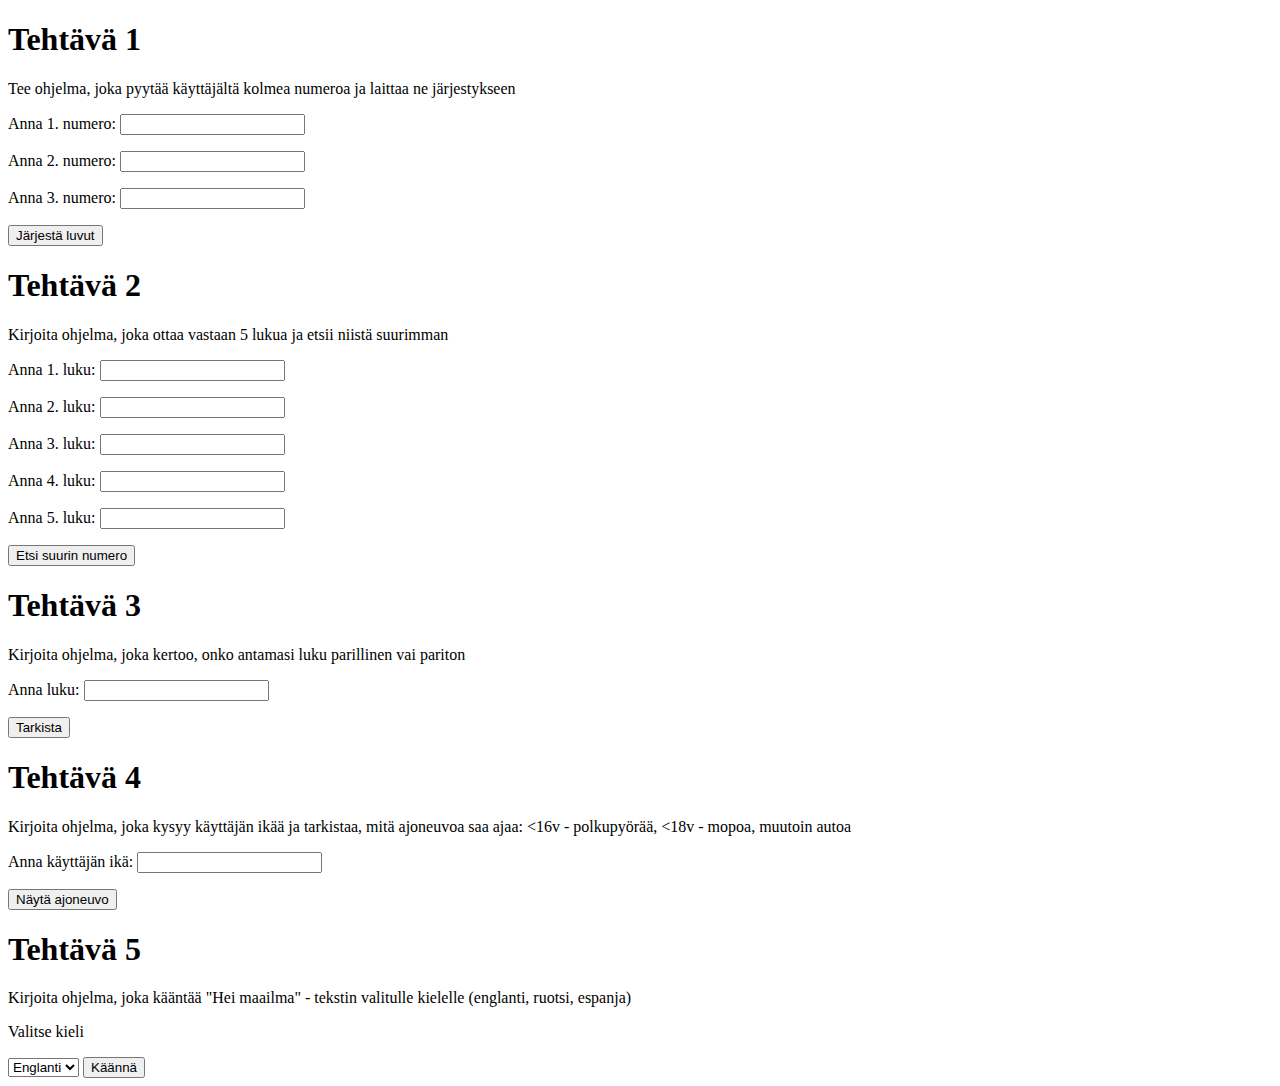
<file: index.html>
<!DOCTYPE html>
<html lang="en" dir="ltr">
  <head>
    <meta charset="utf-8">
    <title></title>
    <!--<link rel="stylesheet" href="ehtolauseita.css"> -->
    <script type="text/javascript" src="ehtolauseita.js">

    </script>
  </head>
  <body>
    <article class='vieri' id='yksi'>
    <h1>Tehtävä 1</h1>
    <p>Tee ohjelma, joka pyytää käyttäjältä
    kolmea numeroa ja laittaa ne järjestykseen</p>
    <form class="" action="index.html" method="post">
      <p>Anna 1. numero: <input type="text" id="eka" value=""></p>
      <p>Anna 2. numero: <input type="text" id="toka" value=""></p>
      <p>Anna 3. numero: <input type="text" id="kolmas" value=""></p>
      <button type="button" name="button" onclick="jarjesta()">Järjestä luvut</button>
    </form>
  </article>
  <article  class='vieri' id='kaksi'>
    <h1>Tehtävä 2</h1>
    <p>Kirjoita ohjelma, joka ottaa vastaan 5 lukua ja etsii niistä suurimman</p>
    <form class="" action="index.html" method="post">
      <p>Anna 1. luku: <input type="text" id="luku1" value=""></p>
      <p>Anna 2. luku: <input type="text" id="luku2" value=""></p>
      <p>Anna 3. luku: <input type="text" id="luku3" value=""></p>
      <p>Anna 4. luku: <input type="text" id="luku4" value=""></p>
      <p>Anna 5. luku: <input type="text" id="luku5" value=""></p>
      <button type="button" name="button" onclick="etsiSuurin()">Etsi suurin numero</button>
    </form>
  </article>
  <div id='S2'></div>
  <article  class='vieri' id='kolme'>
    <h1>Tehtävä 3</h1>
    <p>Kirjoita ohjelma, joka kertoo, onko antamasi luku parillinen vai pariton</p>
    <p>Anna luku: <input type="text" id="luku" value=""></p>
    <button type="button" name="button" onclick="paritonParillinen()">Tarkista</button>
  </article>
  <article  class='vieri' id='nelja'>
    <h1>Tehtävä 4</h1>
    <p>Kirjoita ohjelma, joka kysyy käyttäjän ikää ja tarkistaa, mitä ajoneuvoa saa ajaa: <16v - polkupyörää, <18v - mopoa, muutoin autoa</p>
      <form class="" action="index.html" method="post">
        <p>Anna käyttäjän ikä: <input type="text" id="ika" value=""></p>
        <button type="button" name="button" onclick="ajoneuvo()">Näytä ajoneuvo</button>
      </form>
    </article>
    <article  class='vieri' id='viisi'>
    <h1>Tehtävä 5</h1>
      <p>Kirjoita ohjelma, joka kääntää "Hei maailma" - tekstin valitulle kielelle (englanti, ruotsi, espanja)</p>
    <p>Valitse kieli</p>
    <select class="" id="kieli">
      <option value="eng">Englanti</option>
      <option value="swe">Ruotsi</option>
      <option value="esp">Espanja</option>
    </select>
    <button type="button" id="button" onclick="kaanna()">Käännä</button>
  </article>
</html>
</file>
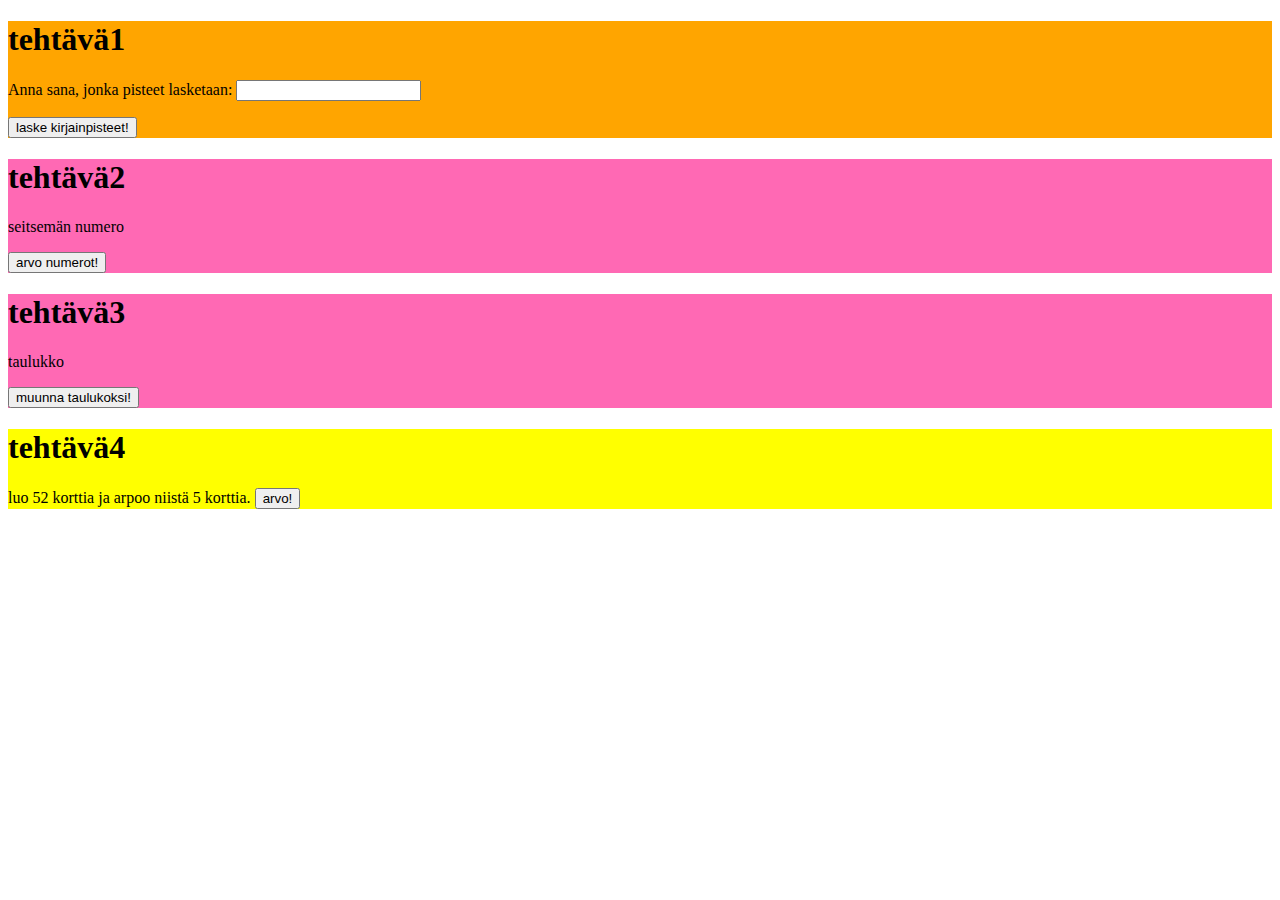
<file: viikon_3_toiset_harjoitukset/index.html>
<!DOCTYPE html>
<html>
<head>
<title>Switch-case</title>
<link rel="stylesheet" href="index.css">
</head>
<body>
<div class="ensimmainen">
<h1>tehtävä1</h1>
<p>Anna sana, jonka pisteet lasketaan: <input type="text" id="scsana" value=""></p>
<button type="button" onclick="pisteet()">laske kirjainpisteet!</button>
</div>

<div class="toinen">
<h1>tehtävä2</h1>
<p>seitsemän numero</p>
<button type="button" onclick="arvonumerot()">arvo numerot!</button>
</div>

<div class="kolmas">
<h1>tehtävä3</h1>
<p>taulukko</p>
<button type="button" onclick="taulokkomuotoon()">muunna taulukoksi!</button>
</div>

<div class="neljas">
<h1>tehtävä4</h1>
luo 52 korttia ja arpoo niistä 5 korttia.
<button type="button" onclick="arvoKortit()">arvo!</button>
<p id="pakka"></p>
</div>

<script src="javascriptin.js"></script>
</body>
</html>
</file>
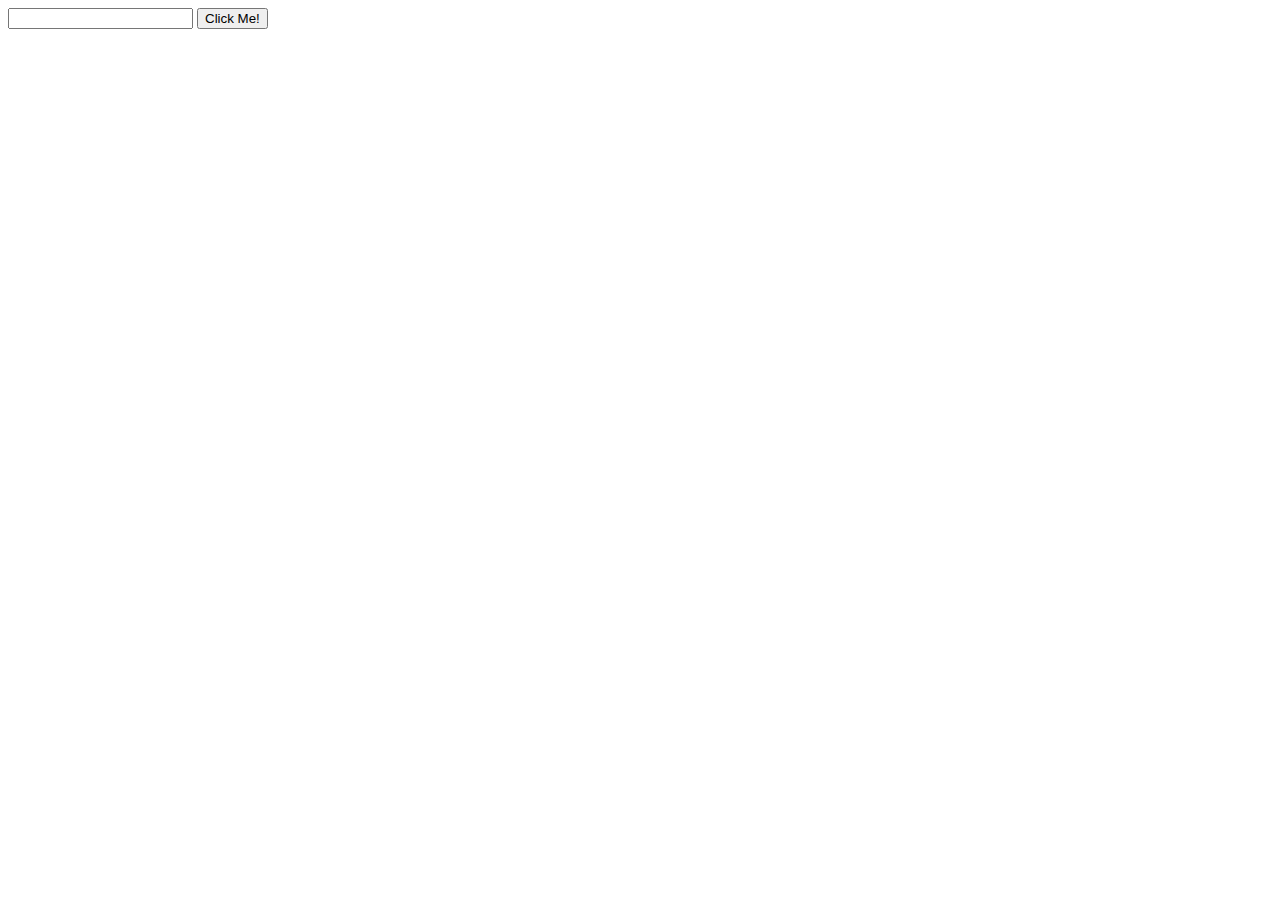
<file: index1.html>
<!DOCTYPE html>
<html lang="en" dir="ltr">
  <head>
  <meta charset="utf-8">
  <title></title>
  </head>
  <script>
    function myFunction() {
      var x;
      x=document.getElementById("lname").value;
      if(x>=0) {
      document.write("luku on positiivinen");
      }
      else{
          document.write("luku on negatiivinen");
      }
    }
  </script>
  <body>

  <input type="text" id="lname" name="lname">
  <input type="button" onclick=myFunction() value="Click Me!">
  </body>
  </html>
</file>
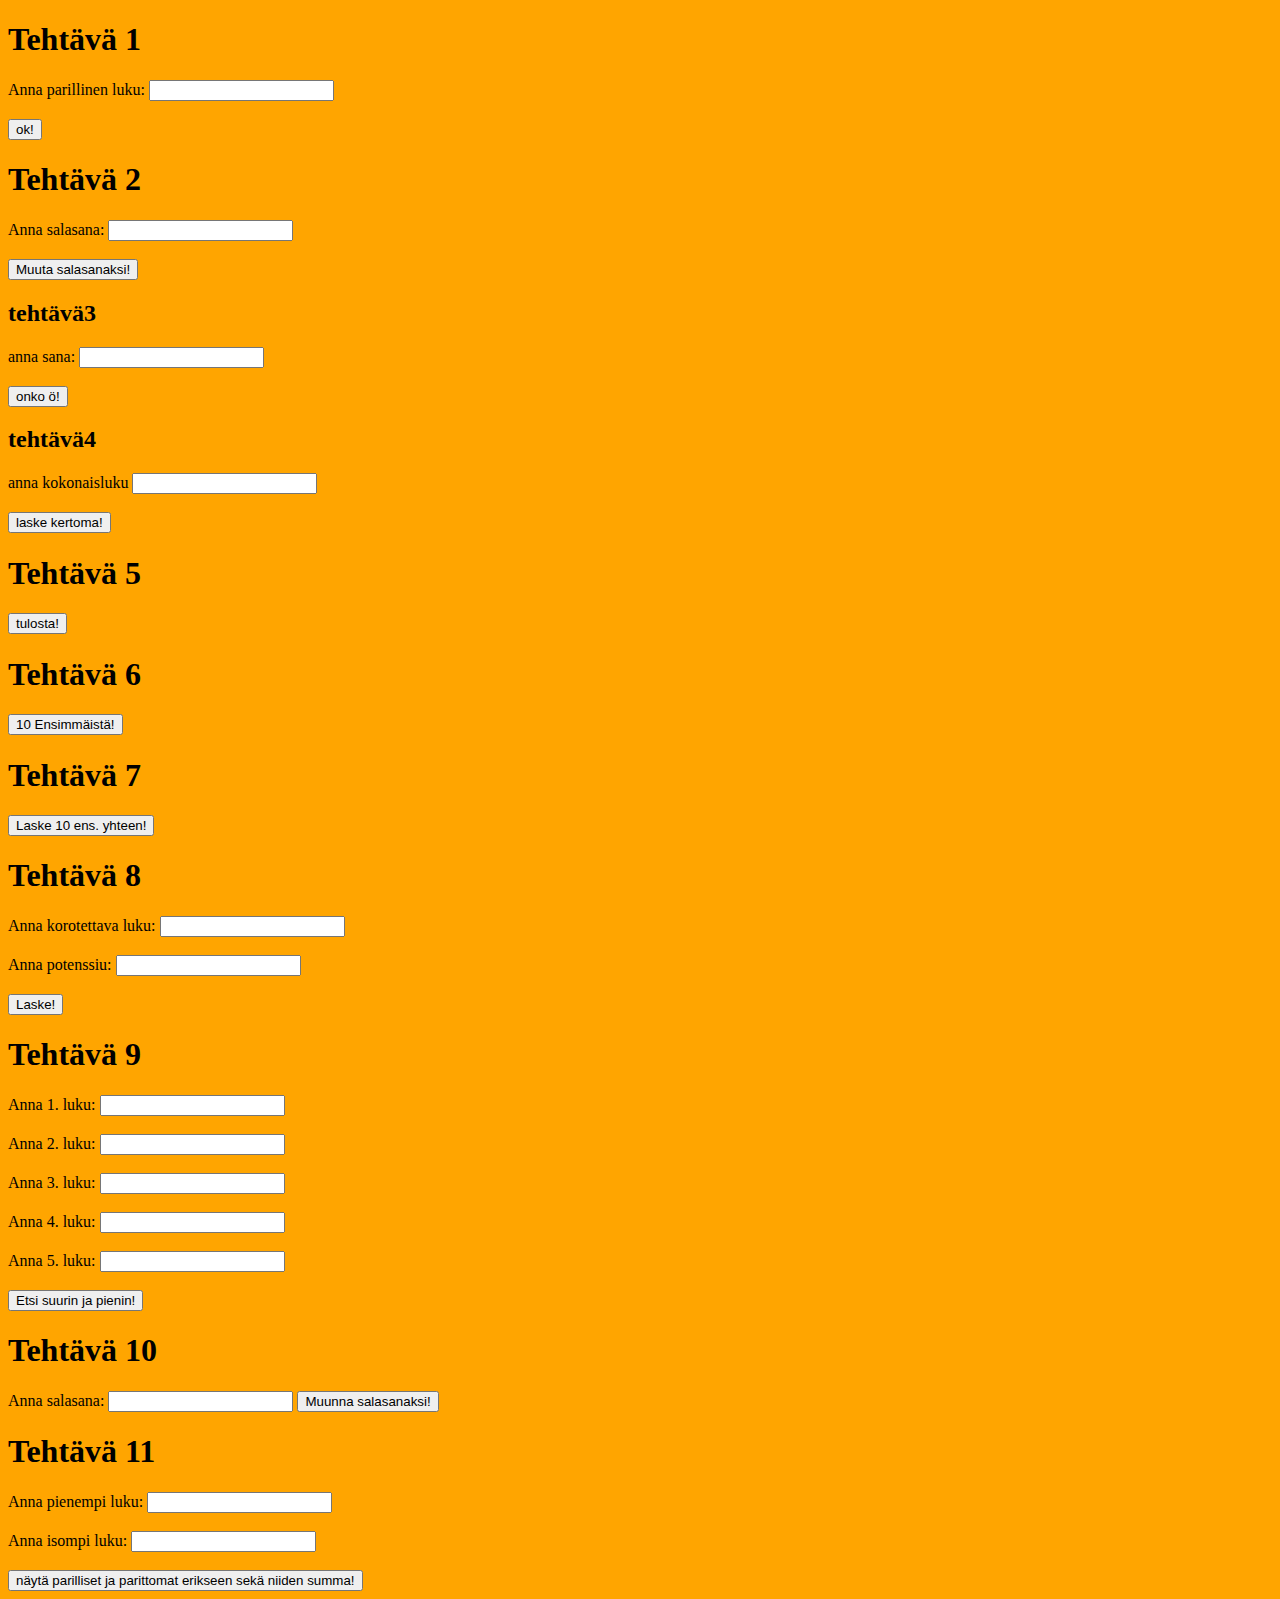
<file: index2.html>
<!DOCTYPE html>
<html>
<head>
<style>
body {
  background-color: orange;
}
</style>
</head>
<body>
  <h1>Tehtävä 1</h1>
  <label for="lname">Anna parillinen luku:</label>
  <input type="text" id="lname" name="lname"></br></br>
  <button onclick="parilliset()">ok!</button>
  <h1>Tehtävä 2</h1>
  <label for="sala">Anna salasana:</label>
  <input type="text" id="sala" name="sala"></br></br>
  <button onclick="salasanaksi()">Muuta salasanaksi!</button>


  <h2>tehtävä3</h2>
  <label for="fname">anna sana:</label>
  <input type="text" id="fname" name="fname"><br><br>
  <button type="button" onclick="onko()">onko ö!</button>
  <h2>tehtävä4</h2>
  <label for="laske">anna kokonaisluku</label>
  <input type="text" id="laske" name="laske"><br><br>
  <button type="button" onclick="laskee()">laske kertoma!</button>


  <h1>Tehtävä 5</h1>
  <button onclick="star()">tulosta!</button>
  <h1>Tehtävä 6</h1>
  <button onclick="ekat()">10 Ensimmäistä!</button>
  <h1>Tehtävä 7</h1>
  <button onclick="yhteen()">Laske 10 ens. yhteen!</button>
  <h1>Tehtävä 8</h1>
  <label for="luku1">Anna korotettava luku:</label>
  <input type="text" id="luku1" name="luku1"></br></br>
  <label for="luku2">Anna potenssiu:</label>
  <input type="text" id="luku2" name="luku2"></br></br>
  <button onclick="potenssiin()">Laske!</button>
    <h1>Tehtävä 9</h1>
  <label for="muu1">Anna 1. luku:</label>
  <input type="text" id="muu1" name="muu1"></br></br>
  <label for="muu2">Anna 2. luku:</label>
  <input type="text" id="muu2" name="muu1"></br></br>
  <label for="muu3">Anna 3. luku:</label>
  <input type="text" id="muu3" name="muu3"></br></br>
  <label for="muu4">Anna 4. luku:</label>
  <input type="text" id="muu4" name="muu4"></br></br>
  <label for="muu5">Anna 5. luku:</label>
  <input type="text" id="muu5" name="muu5"></br></br>
  <button onclick="supi()">Etsi suurin ja pienin!</button>
  <h1>Tehtävä 10</h1>
  <label for="sala2">Anna salasana:</label>
  <input type="text" id="sala2" name="sala2">
  <button onclick="arpoo()">Muunna salasanaksi!</button>
    <h1>Tehtävä 11</h1>
  <label for="muu6">Anna pienempi luku:</label>
  <input type="text" id="muu6" name="muu6"></br></br>
  <label for="muu7">Anna isompi luku:</label>
  <input type="text" id="muu7" name="muu7"></br></br>
  <button onclick="numerotSummat()">näytä parilliset ja parittomat erikseen sekä niiden summa!</button>
  <script src="Harjoitus2.js"></script>
</body>
</html>
</file>
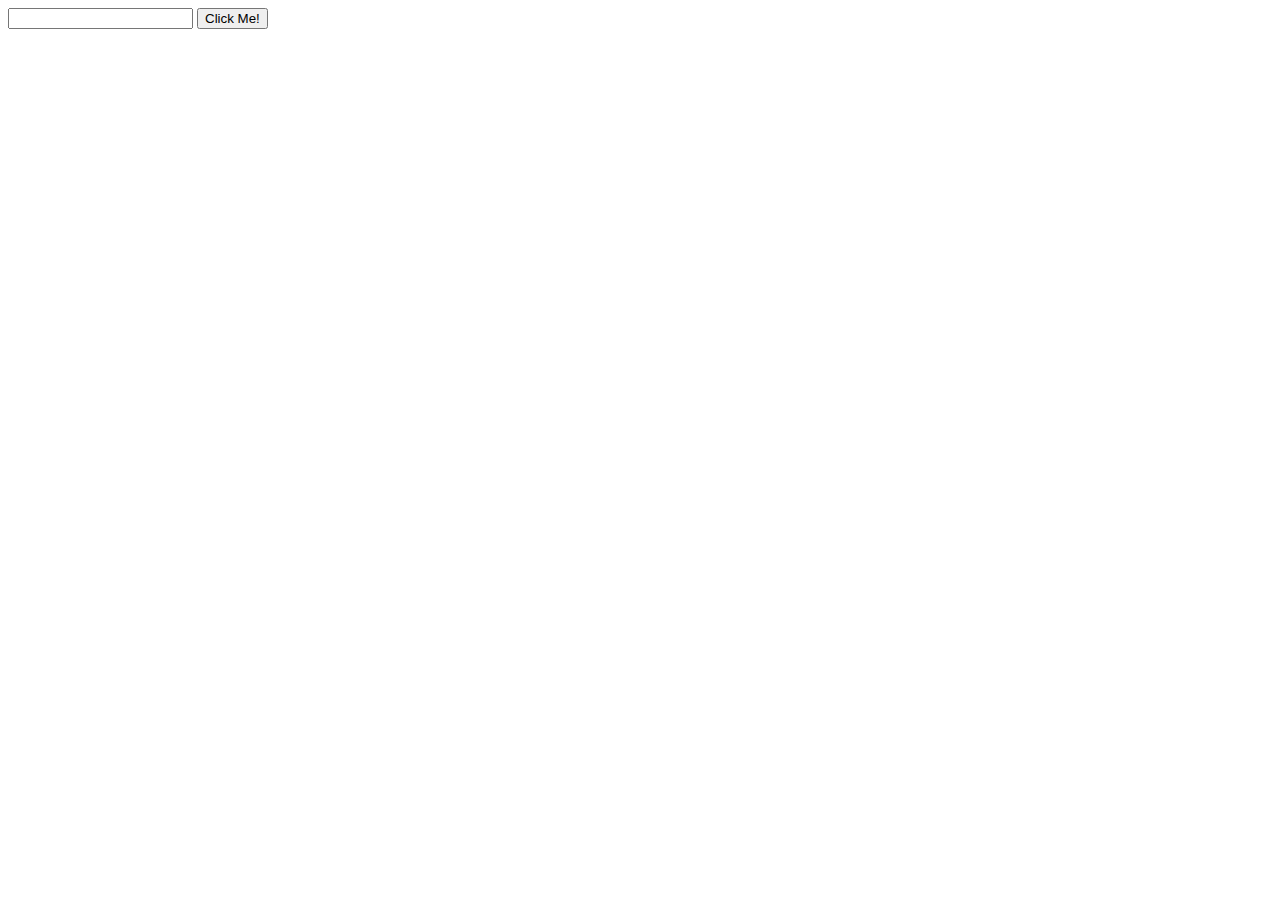
<file: index3.html>
<!DOCTYPE html>
<html lang="en" dir="ltr">
  <head>
  <meta charset="utf-8">
  <title></title>
  </head>
  <script>
    function myFunction() {
      var x;
      x=document.getElementById("lname").value;
      if(isinteger(x/4)&&!isinteger(x%)) {
      document.write("Vuosi on karkausvuosi");
      }
      else if(isinteger(x/400)){
          document.write("Vuosi on karkausvuosi");
      }
      else {
          document.write("Vuosi ei ole karkausvuosi");
      }
    }
  </script>
  <body>

  <input type="text" id="lname" name="lname">
  <input type="button" onclick=myFunction() value="Click Me!">
  </body>
  </html>
</file>
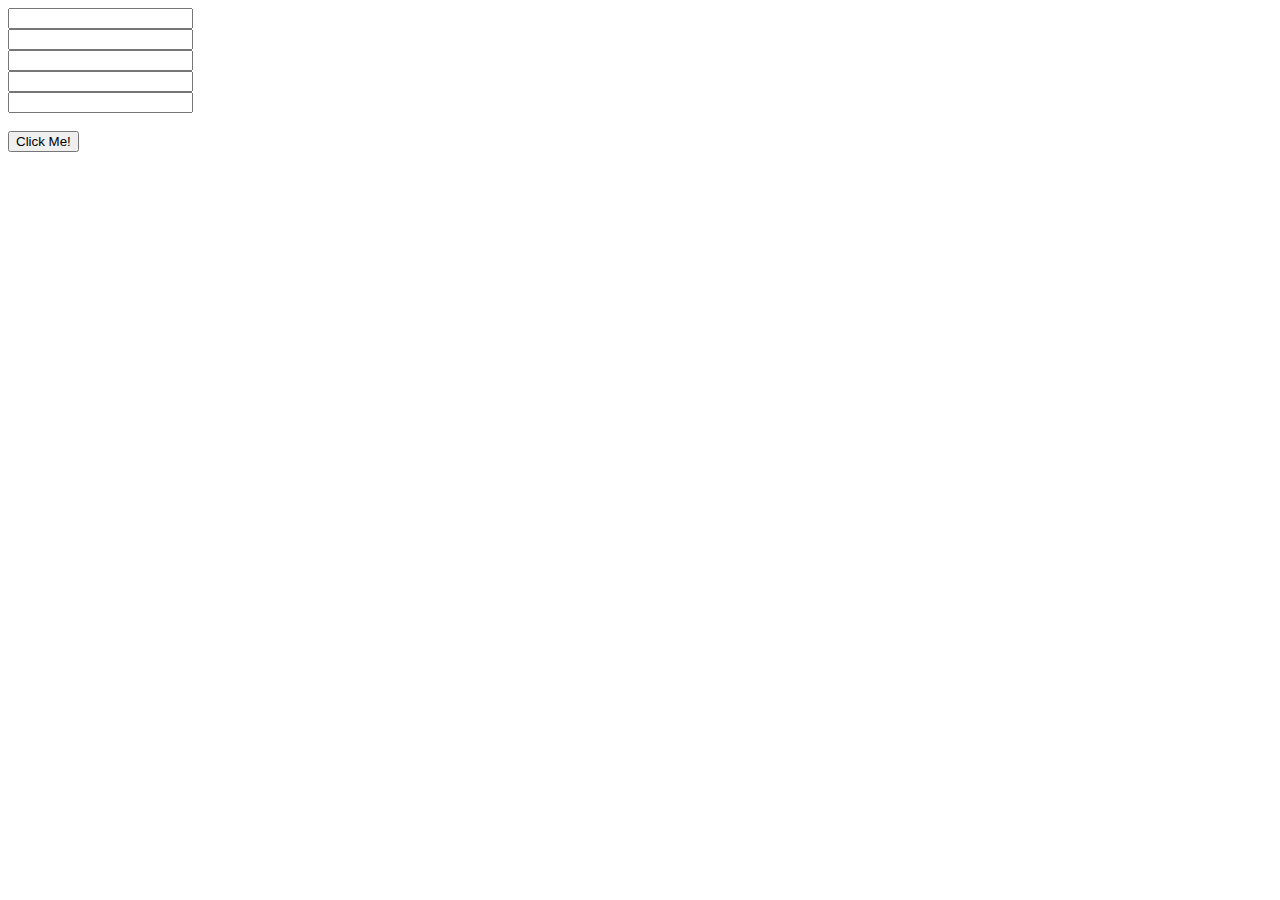
<file: index4.html>
<!DOCTYPE html>
<html lang="en" dir="ltr">
  <head>
  <meta charset="utf-8">
  <title></title>
  </head>
  <script>
    function myFunction() {
      var x1,x2,x3,x4,x5;
      var summa,keskiarvo;
      var tulos;
      x1=Number(document.getElementById("lname1").value);
      x2=Number(document.getElementById("lname2").value);
      x3=Number(document.getElementById("lname3").value);
      x4=Number(document.getElementById("lname4").value);
      x5=Number(document.getElementById("lname5").value);
      summa =x1+x2+x3+x4+x5;
      keskiarvo=summa/5;
      tulos = "lukujen summa on: ";
      tulos+=summa;
      tulos+=" ja keskiarvo on: ";
      tulos+=keskiarvo;
      document.write(tulos);
    }
  </script>
  <body>

  <input type="text" id="lname1" name="lname1"><br>
  <input type="text" id="lname2" name="lname2"><br>
  <input type="text" id="lname3" name="lname3"><br>
  <input type="text" id="lname4" name="lname4"><br>
  <input type="text" id="lname5" name="lname5"><br><br>

  <input type="button" onclick=myFunction() value="Click Me!">
  </body>
  </html>
</file>
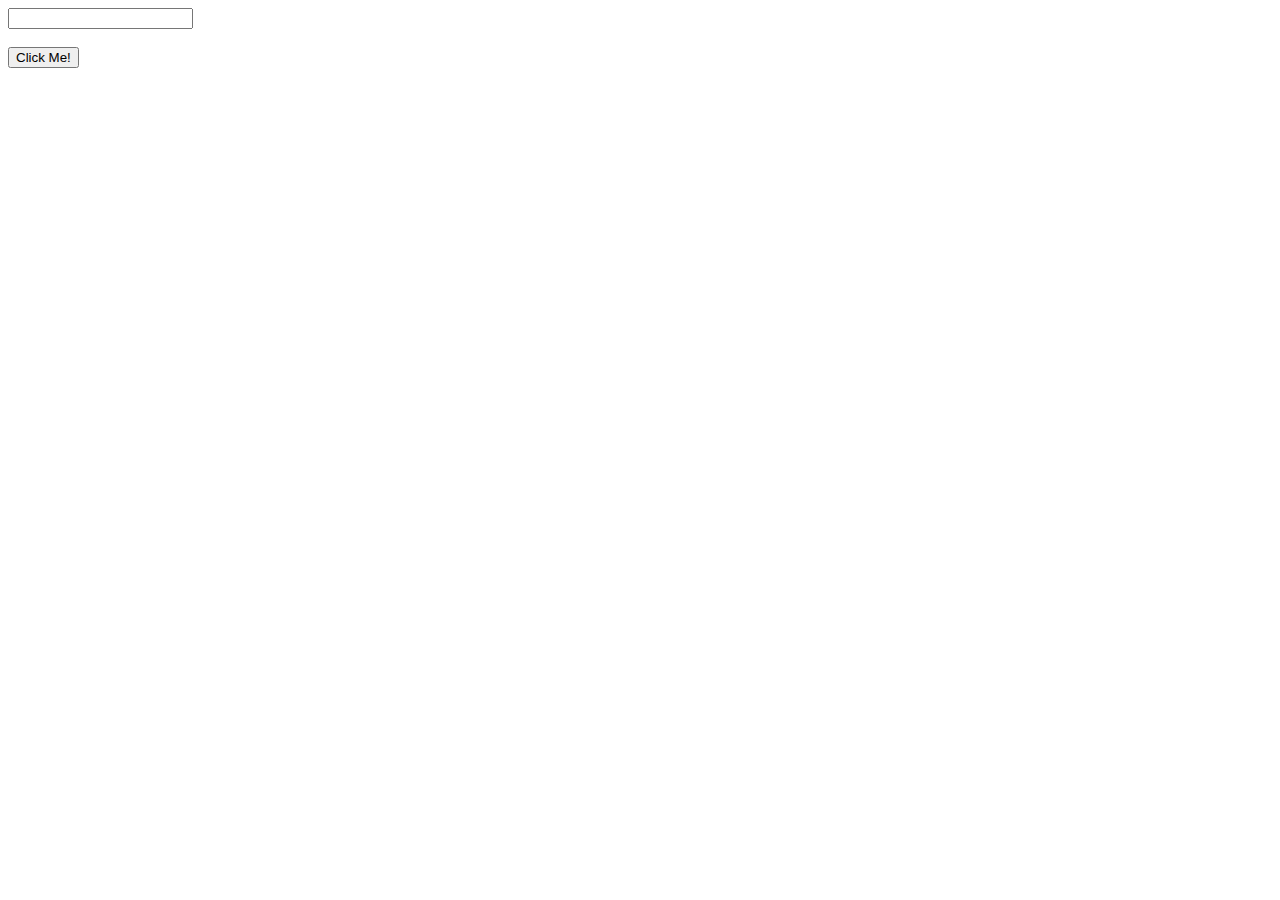
<file: index5.html>
<!DOCTYPE html>
<html lang="en" dir="ltr">
  <head>
  <meta charset="utf-8">
  <title></title>
  </head>
  <script>
    function myFunction() {
      var luku;
      var lause;
      luku=Number(document.getElementById("lname1").value);
      lause = luku + "x 1 = " + luku * 1 + "<br>";
      lause += luku + "x 2 = " + luku * 2 + "<br>";
      lause += luku + "x 3 = " + luku * 3 + "<br>";
      lause += luku + "x 4 = " + luku * 4 + "<br>";
      lause += luku + "x 5 = " + luku * 5 + "<br>";
      lause += luku + "x 6 = " + luku * 6 + "<br>";
      lause += luku + "x 7 = " + luku * 7 + "<br>";
      lause += luku + "x 8 = " + luku * 8 + "<br>";
      lause += luku + "x 9 = " + luku * 9 + "<br>";
      lause += luku + "x 10 = " + luku * 10;
      document.write(lause);
    }
  </script>
  <body>

  <input type="text" id="lname1" name="lname1"><br><br>

  <input type="button" onclick=myFunction() value="Click Me!">
  </body>
  </html>
</file>
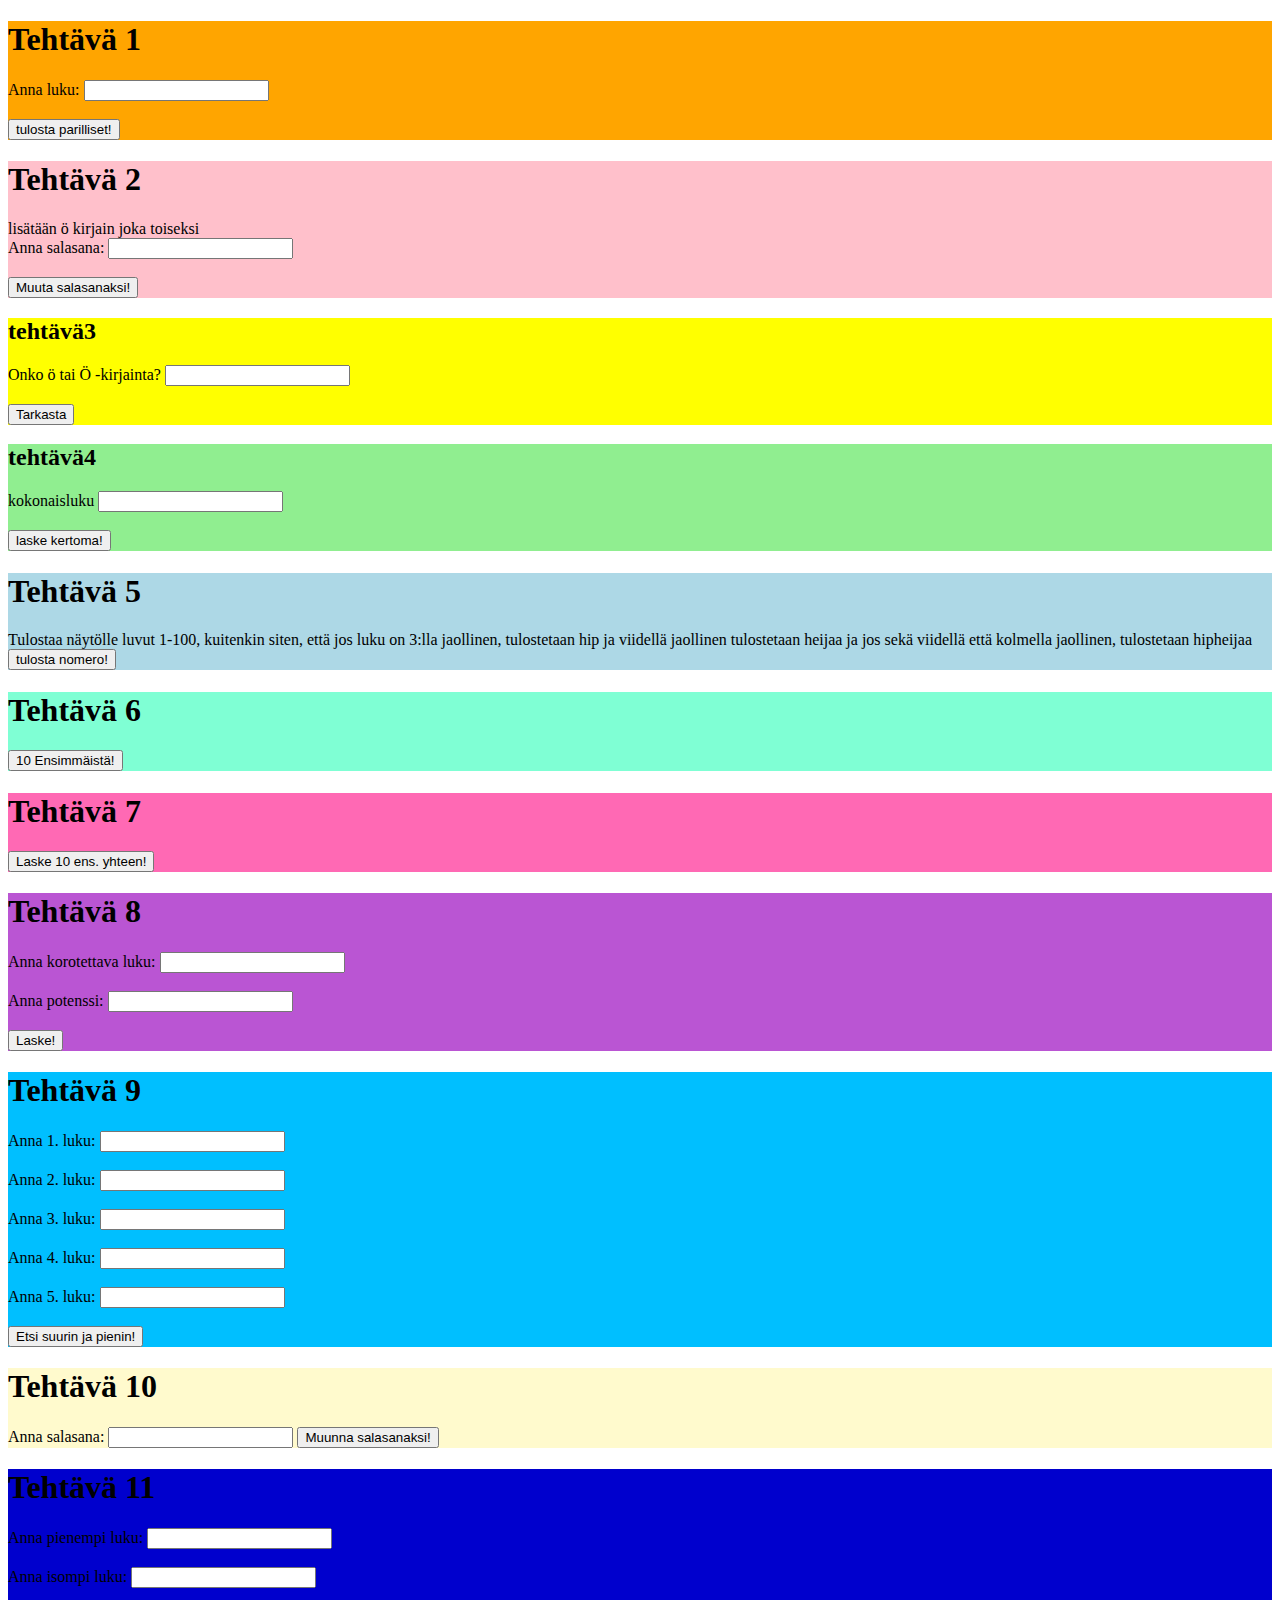
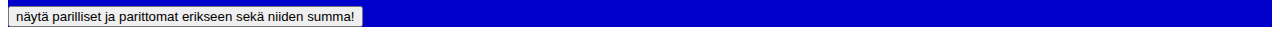
<file: viikon_3_ensimäiset_harjoitus/harjotus3.html>
<!DOCTYPE html>
<html>
<head>
<title>Page Title</title>
<link rel="stylesheet" href="index.css">
</head>
<body>
<!--   tästä lähtee  -->
<div class="ensimmainen">
  <h1>Tehtävä 1</h1>
  <label for="lname">Anna luku:</label>
  <input type="text" id="lname" name="lname"></br></br>
  <button onclick="parilliset()">tulosta parilliset!</button>
</div>

<div class="toinen">
  <h1>Tehtävä 2</h1>
  lisätään ö kirjain joka toiseksi<br>
  <label for="sala">Anna salasana:</label>
  <input type="text" id="sala" name="sala"></br></br>
  <button onclick="salasanaksi()">Muuta salasanaksi!</button>
</div>

<div class="kolmas">
  <h2>tehtävä3</h2>
  <label for="fname">Onko ö tai Ö -kirjainta?</label>
  <input type="text" id="fname" name="fname"><br><br>
  <button type="button" onclick="onko()">Tarkasta</button>
</div>

<div class="neljas">
  <h2>tehtävä4</h2>
  <label for="laske">kokonaisluku</label>
  <input type="text" id="laske" name="laske"><br><br>
  <button type="button" onclick="laskee()">laske kertoma!</button>
</div>

<div class="viides">
  <h1>Tehtävä 5</h1>
  Tulostaa näytölle luvut 1-100, kuitenkin siten, että jos luku on 3:lla jaollinen,
  tulostetaan hip ja viidellä jaollinen tulostetaan heijaa ja jos sekä viidellä että kolmella jaollinen,
  tulostetaan hipheijaa<br>
  <button onclick="star()">tulosta nomero!</button>
</div>

<div class="kuudes">
  <h1>Tehtävä 6</h1>
  <button onclick="ekat()">10 Ensimmäistä!</button>
</div>

<div class="seitsemas">
  <h1>Tehtävä 7</h1>
  <button onclick="yhteen()">Laske 10 ens. yhteen!</button>
</div>

<div class="kahdeksas">
  <h1>Tehtävä 8</h1>
  <label for="luku1">Anna korotettava luku:</label>
  <input type="text" id="luku1" name="luku1"></br></br>
  <label for="luku2">Anna potenssi:</label>
  <input type="text" id="luku2" name="luku2"></br></br>
  <button onclick="potenssiin()">Laske!</button>
</div>

<div class="yhdeksas">
  <h1>Tehtävä 9</h1>
  <label for="muu1">Anna 1. luku:</label>
  <input type="text" id="muu1" name="muu1"></br></br>
  <label for="muu2">Anna 2. luku:</label>
  <input type="text" id="muu2" name="muu1"></br></br>
  <label for="muu3">Anna 3. luku:</label>
  <input type="text" id="muu3" name="muu3"></br></br>
  <label for="muu4">Anna 4. luku:</label>
  <input type="text" id="muu4" name="muu4"></br></br>
  <label for="muu5">Anna 5. luku:</label>
  <input type="text" id="muu5" name="muu5"></br></br>
  <button onclick="supi()">Etsi suurin ja pienin!</button>
</div>

<div class="kymmenes">
  <h1>Tehtävä 10</h1>
  <label for="sala2">Anna salasana:</label>
  <input type="text" id="sala2" name="sala2">
  <button onclick="arpoo()">Muunna salasanaksi!</button>
</div>

<div class="yhdestoista">
  <h1>Tehtävä 11</h1>
  <label for="muu6">Anna pienempi luku:</label>
  <input type="text" id="muu6" name="muu6"></br></br>
  <label for="muu7">Anna isompi luku:</label>
  <input type="text" id="muu7" name="muu7"></br></br>
  <button onclick="numerotSummat()">näytä parilliset ja parittomat erikseen sekä niiden summa!</button>
</div>

<!--   tähän loppuu  -->
<script src="Harjoitus2.js"></script></body>
</html>
</file>
<file: viikon_3_toiset_harjoitukset/index.css>
.ensimmainen {
   background-color: orange;
}

.toinen {
 background-color: HotPink;
}

.kolmas {
 background-color: HotPink;
}

.neljas {
 background-color: yellow;
}
</file>
<file: viikon_3_ensimäiset_harjoitus/index.css>
.ensimmainen {
   background-color: orange;
}

.toinen {
 background-color: pink;
}

.kolmas {
 background-color: yellow;
}

.neljas {
 background-color: lightgreen;
}

.viides {
 background-color: lightblue;
}

.kuudes {
 background-color:Aquamarine;
}

.seitsemas {
 background-color:HotPink;
}

.kahdeksas {
 background-color:MediumOrchid;
}

.yhdeksas {
 background-color:DeepSkyBlue;
}

.kymmenes {
 background-color:LemonChiffon;
}

.yhdestoista {
 background-color:MediumBlue;
}
</file>
